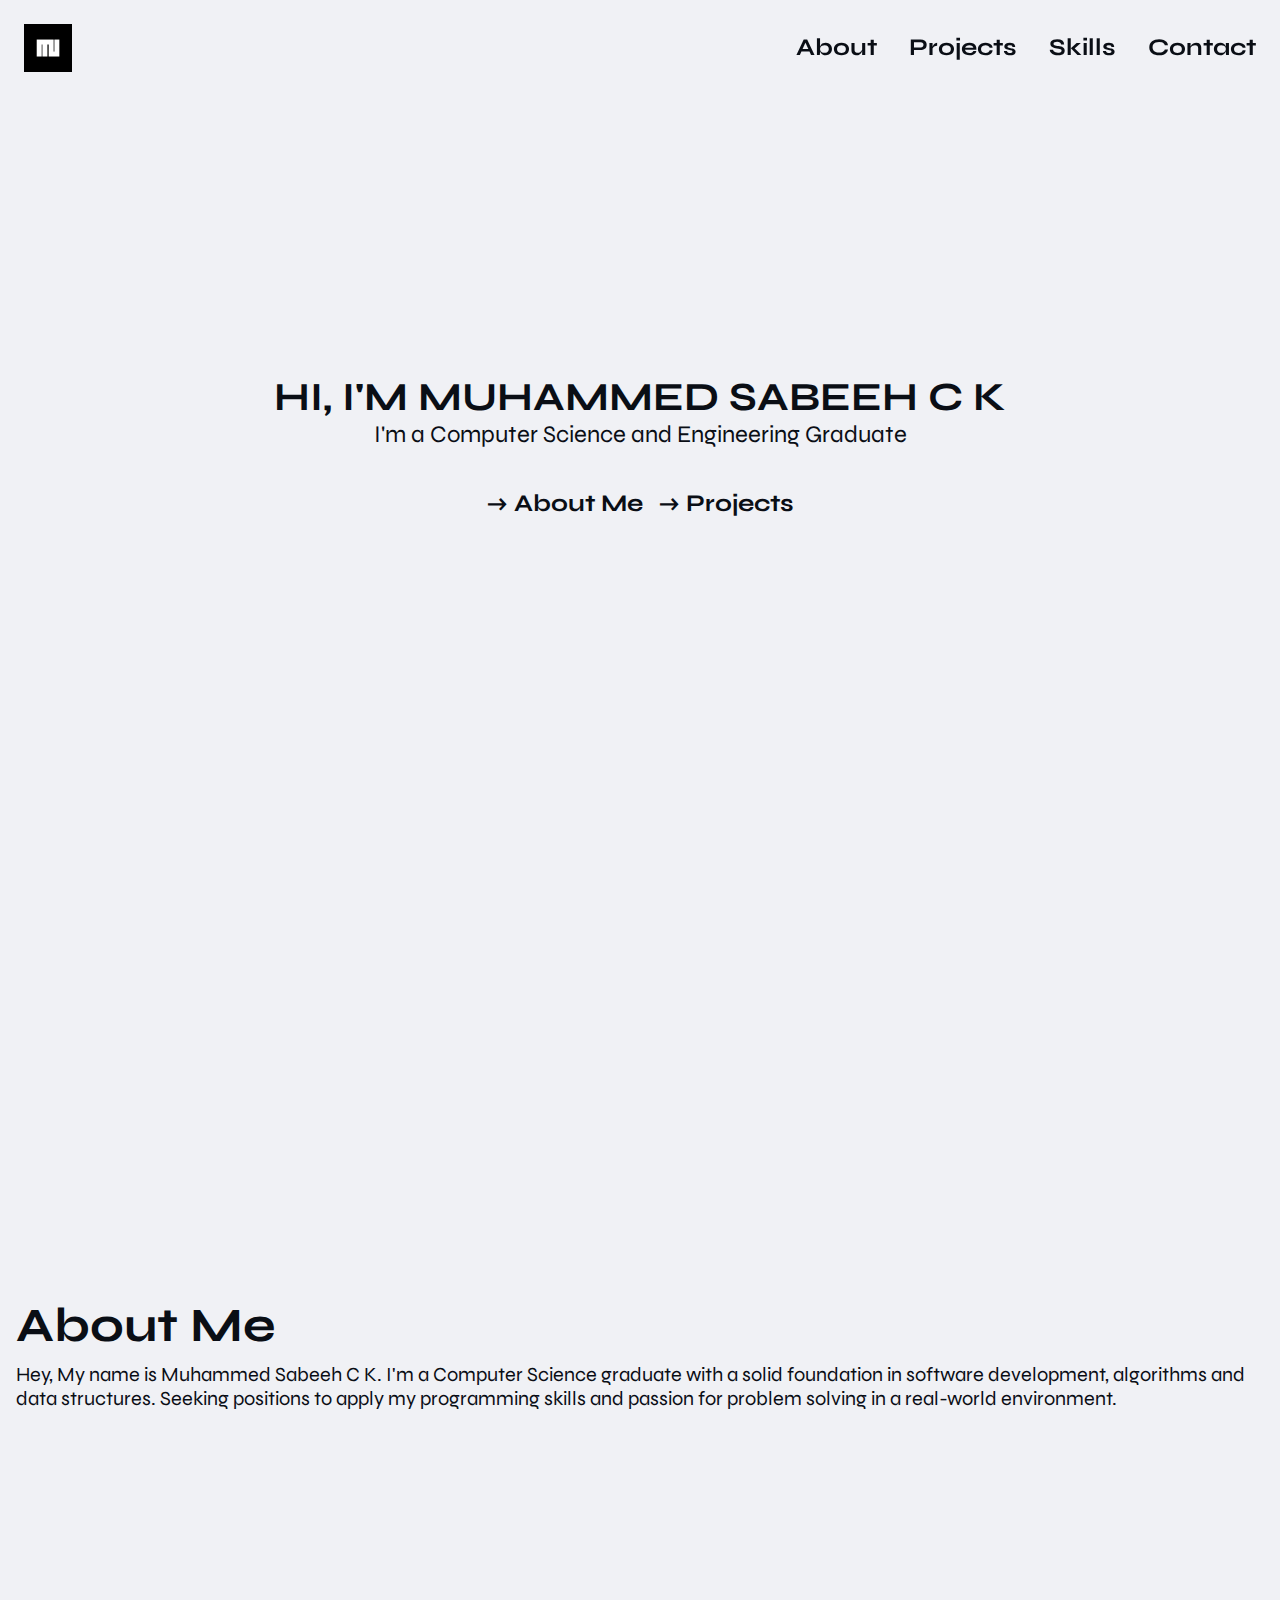
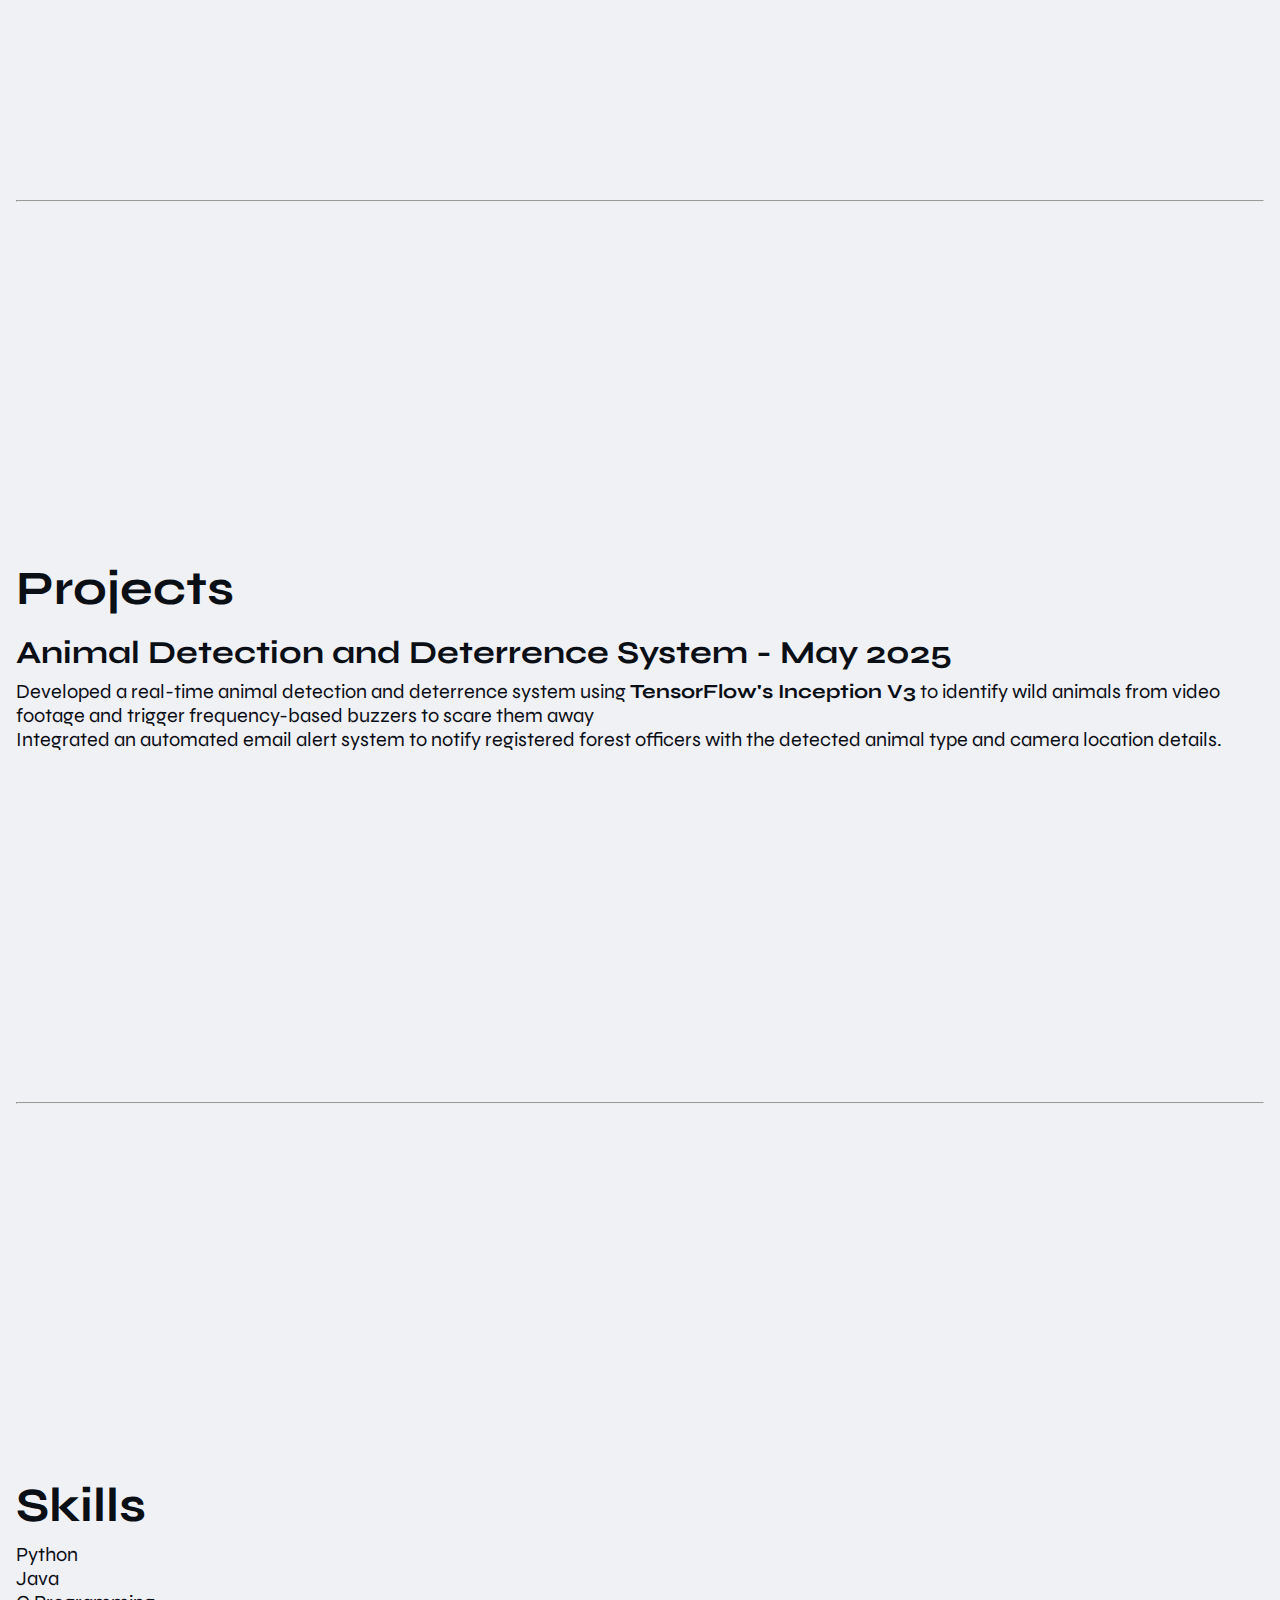
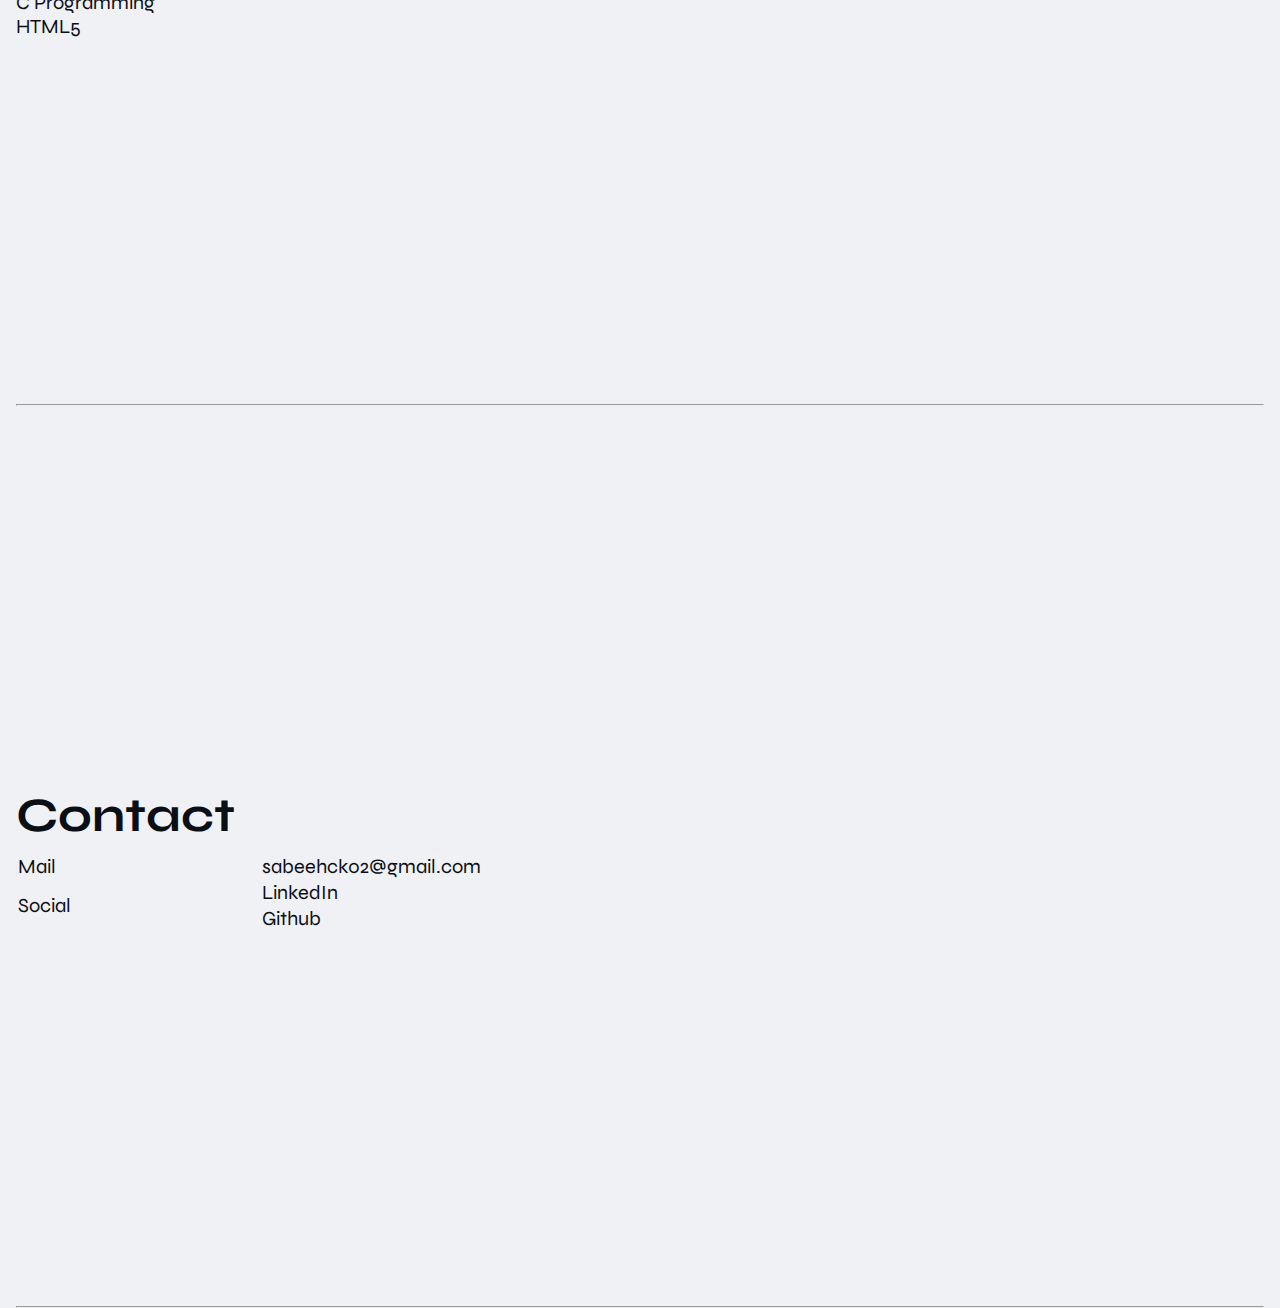
<file: index.html>
<!DOCTYPE html>
<html lang="en">
    <head>
        <meta charset="UTF-8" />
        <meta name="viewport" content="width=device-width, initial-scale=1.0" />
        <title>My Portfolio</title>
        <link rel="icon" href="s2.jpg" type="image/x-icon" />
        <link rel="stylesheet" href="style.css" />
    </head>
    <body>
        <header class="header">
            <nav class="header_nav">
                <div class="header_left-side">
                    <a class="header_img" href="#"><img src="s2.jpg" alt="logo" width="48" /></a>
                </div>
                <div class="header_rigth-side">
                    <ul class="header_ul">
                        <li><a href="#about">About</a></li>
                        <li><a href="#projects">Projects</a></li>
                        <li><a href="#skills">Skills</a></li>
                        <li><a href="#contact">Contact</a></li>
                    </ul>
                </div>
            </nav>
        </header>
        <main class="main">
            <section id="home" class="section-home">
                <h1>HI, I'M MUHAMMED SABEEH C K</h1>
                <p class="h1-sub">I'm a Computer Science and Engineering Graduate</p>
                <div class="home-links">
                    <a href="#about">→ About Me</a>
                    <a href="#projects">→ Projects</a>
                </div>
            </section>
            <section id="about" class="section-about">
                <h2>About Me</h2>
                <p>
                    Hey, My name is Muhammed Sabeeh C K. I'm a Computer Science graduate with a solid foundation in
                    software development, algorithms and data structures. Seeking positions to apply my programming
                    skills and passion for problem solving in a real-world environment.
                </p>
            </section>
            <hr />
            <section id="projects">
                <h2>Projects</h2>
                <h3>Animal Detection and Deterrence System - May 2025</h3>
                <ul>
                    <li>
                        <p>
                            Developed a real-time animal detection and deterrence system using
                            <strong>TensorFlow's Inception V3</strong> to identify wild animals from video footage
                            and trigger frequency-based buzzers to scare them away
                        </p>
                    </li>
                    <li>
                        <p>
                            Integrated an automated email alert system to notify registered forest officers with
                            the detected animal type and camera location details.
                        </p>
                    </li>
                </ul>
            </section>

            <hr />
            <section id="skills">
                <h2>Skills</h2>
                <ul>
                    <li>Python</li>
                    <li>Java</li>
                    <li>C Programming</li>
                    <li>HTML5</li>
                </ul>
            </section>
            <hr />
            <section id="contact">
                <h2>Contact</h2>
                <table>
                    <tr>
                        <td>Mail</td>
                        <td><a href="https://mailto:sabeehck02@gmail.com">sabeehck02@gmail.com</a></td>
                    </tr>
                    <tr>
                        <td rowspan="2">Social</td>
                        <td><a href="https://linkedin.com/in/muhammedsabeehck">LinkedIn</a></td>
                    </tr>
                    <tr>
                        <td><a href="https://github.com/sabeeh-ck">Github</a></td>
                    </tr>
                </table>
            </section>
        </main>
        <hr />
        <footer><p>&copy; CK 2025</p></footer>
    </body>
</html>
</file>
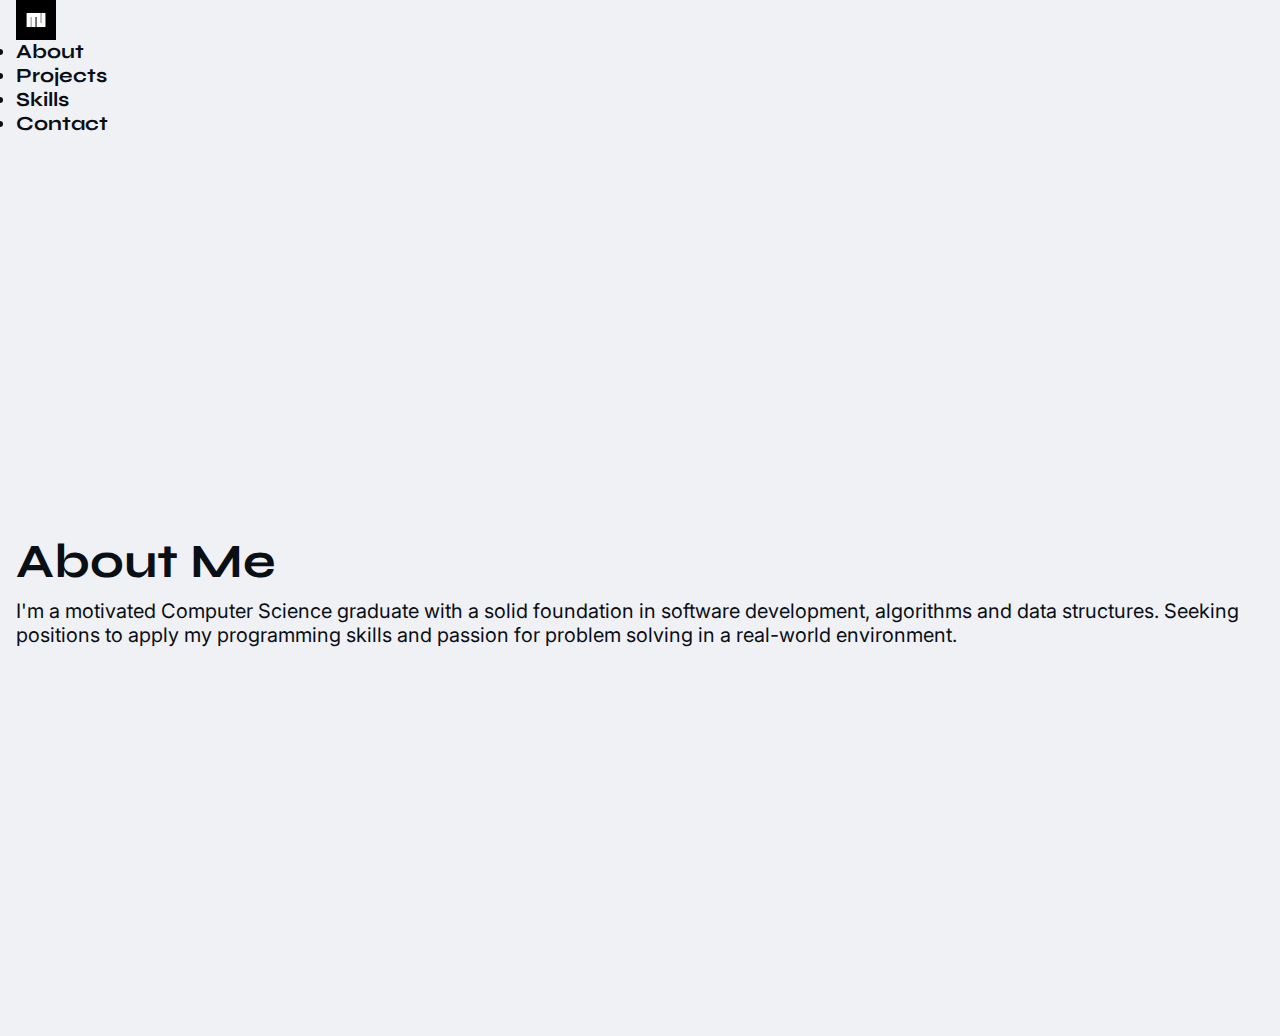
<file: about.html>
<!DOCTYPE html>
<html lang="en">
    <head>
        <meta charset="UTF-8" />
        <meta name="viewport" content="width=device-width, initial-scale=1.0" />
        <title>My Portfolio</title>
        <link rel="icon" href="s2.jpg" type="image/x-icon" />
        <link rel="stylesheet" href="style.css" />
    </head>
    <body>
        <header>
            <nav>
                <a href="index.html"><img src="s2.jpg" alt="logo" width="40" /></a>
                <ul class="syne-bold">
                    <li><a href="#about">About</a></li>
                    <li><a href="projects.html">Projects</a></li>
                    <li><a href="#skills">Skills</a></li>
                    <li><a href="#contact">Contact</a></li>
                </ul>
            </nav>
        </header>
        <main>
            <section id="about">
                <h2 class="syne-bold">About Me</h2>
                <p class="inter-regular">
                    I'm a motivated Computer Science graduate with a solid foundation in software development,
                    algorithms and data structures. Seeking positions to apply my programming skills and passion
                    for problem solving in a real-world environment.
                </p>
            </section>
        </main>
    </body>
</html>
</file>
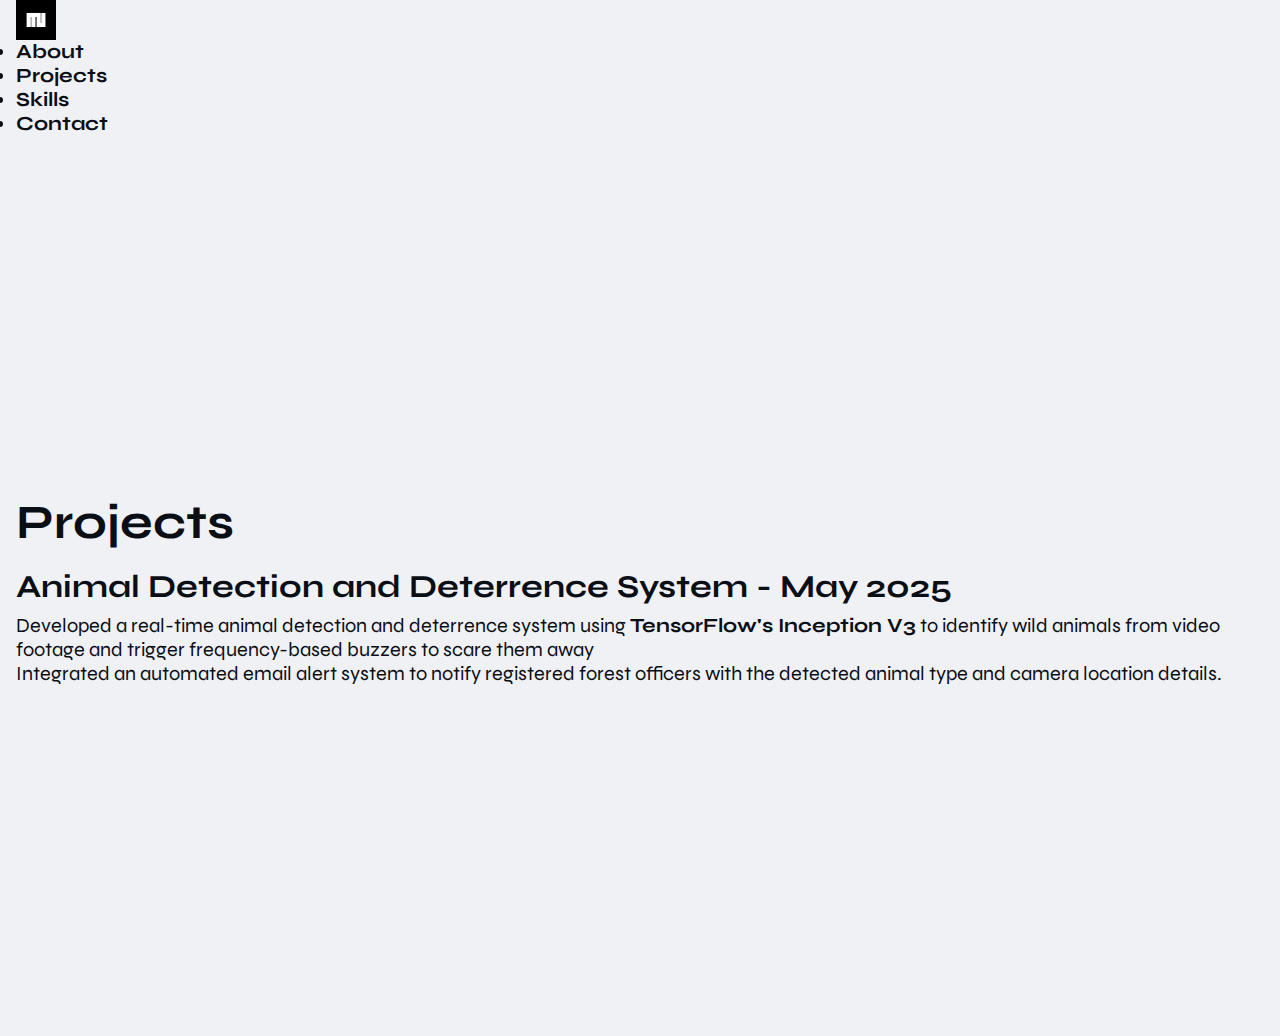
<file: projects.html>
<!DOCTYPE html>
<html lang="en">
    <head>
        <meta charset="UTF-8" />
        <meta name="viewport" content="width=device-width, initial-scale=1.0" />
        <title>My Portfolio</title>
        <link rel="icon" href="s2.jpg" type="image/x-icon" />
        <link rel="stylesheet" href="style.css" />
    </head>
    <body>
        <header>
            <nav>
                <a href="index.html"><img src="s2.jpg" alt="logo" width="40" /></a>
                <ul class="syne-bold">
                    <li><a href="#about">About</a></li>
                    <li><a href="/projects.html">Projects</a></li>
                    <li><a href="#skills">Skills</a></li>
                    <li><a href="#contact">Contact</a></li>
                </ul>
            </nav>
        </header>
        <main>
            <section id="projects">
                <h2 class="syne-bold">Projects</h2>
                <h3 class="syne-regular">Animal Detection and Deterrence System - May 2025</h3>
                <ul class="syne-regular">
                    <li>
                        <p>
                            Developed a real-time animal detection and deterrence system using
                            <strong>TensorFlow's Inception V3</strong> to identify wild animals from video footage
                            and trigger frequency-based buzzers to scare them away
                        </p>
                    </li>
                    <li>
                        <p>
                            Integrated an automated email alert system to notify registered forest officers with
                            the detected animal type and camera location details.
                        </p>
                    </li>
                </ul>
            </section>
        </main>
    </body>
</html>
</file>
<file: style.css>
@import url("https://fonts.googleapis.com/css2?family=Inter:ital,opsz,wght@0,14..32,100..900;1,14..32,100..900&family=Syne:wght@400..800&display=swap");

html {
    font-size: 16px;
    scroll-behavior: smooth;
}

* {
    margin: 0;
    padding: 0;
    box-sizing: border-box;
}

:root {
    --LIGHT-COLOR: #f0f1f5;
    --DARK-COLOR: #0a0e15;
}

img {
    display: block;
}

.nowrap {
    white-space: nowrap;
}

.syne-regular {
    font-family: "Syne", sans-serif;
    color: var(--DARK-COLOR);
}

.syne-bold {
    font-family: "Syne", sans-serif;
    color: var(--DARK-COLOR);
    font-weight: 700;
}

.inter-regular {
    font-family: "Inter", sans-serif;
}

body {
    margin: auto;
    background-color: var(--LIGHT-COLOR);
    color: var(--DARK-COLOR);
    line-height: 1.2;
    padding: 0 1rem;
    font-family: "Syne", sans-serif;
}

.header {
    position: fixed;
    top: 1.5rem;
    left: 0;
    right: 0;
    z-index: 10;
}

.header_nav {
    display: flex;
    justify-content: space-between;
    align-items: center;
    padding: 0 1.5rem;
}

.header_img {
    width: 2rem;
}

.header_ul {
    list-style: none;
    display: flex;
    justify-content: space-around;
    font-weight: 700;
}

section {
    display: flex;
    flex-direction: column;
    justify-content: center;
    height: 100vh;
}

.section-home {
    display: flex;
    flex-direction: column;
    justify-content: center;
    align-items: center;
    text-align: center;
}

/* h1 {
    font-size: 1rem;
} */

.section-home .home-links {
    display: flex;
    justify-content: space-between;
    margin-top: 2rem;
    font-weight: 700;
}

.section-home a {
    margin: 0.5rem;
}

h2 {
    font-size: 2rem;
    padding: 0.5rem 0;
}

h3 {
    padding: 0.5rem 0;
}

a {
    color: var(--DARK-COLOR);
    text-decoration: none;
}

a:hover,
a:focus {
    text-decoration: underline;
}

section .about {
    font-family: "Syne", sans-serif;
    font-size: 0.75rem;
}

main ul {
    font-size: inherit;
    list-style: none;
}

main table {
    font-size: inherit;
}

footer {
    display: none;
    position: relative;
    bottom: 0;
    padding: 1rem 0;
}

@media screen and (min-width: 768px) {
    body {
        font-size: 1.25rem;
    }
    .header_img {
        width: 3rem;
    }

    .header_ul {
        gap: 2rem;
        font-size: 1.5rem;
    }

    h1 {
        font-size: 2.5rem;
    }

    .h1-sub {
        font-size: 1.5rem;
    }

    .home-links {
        font-size: 1.5rem;
    }

    h2 {
        font-size: 3rem;
    }

    h3 {
        font-size: 2rem;
    }
}
</file>
